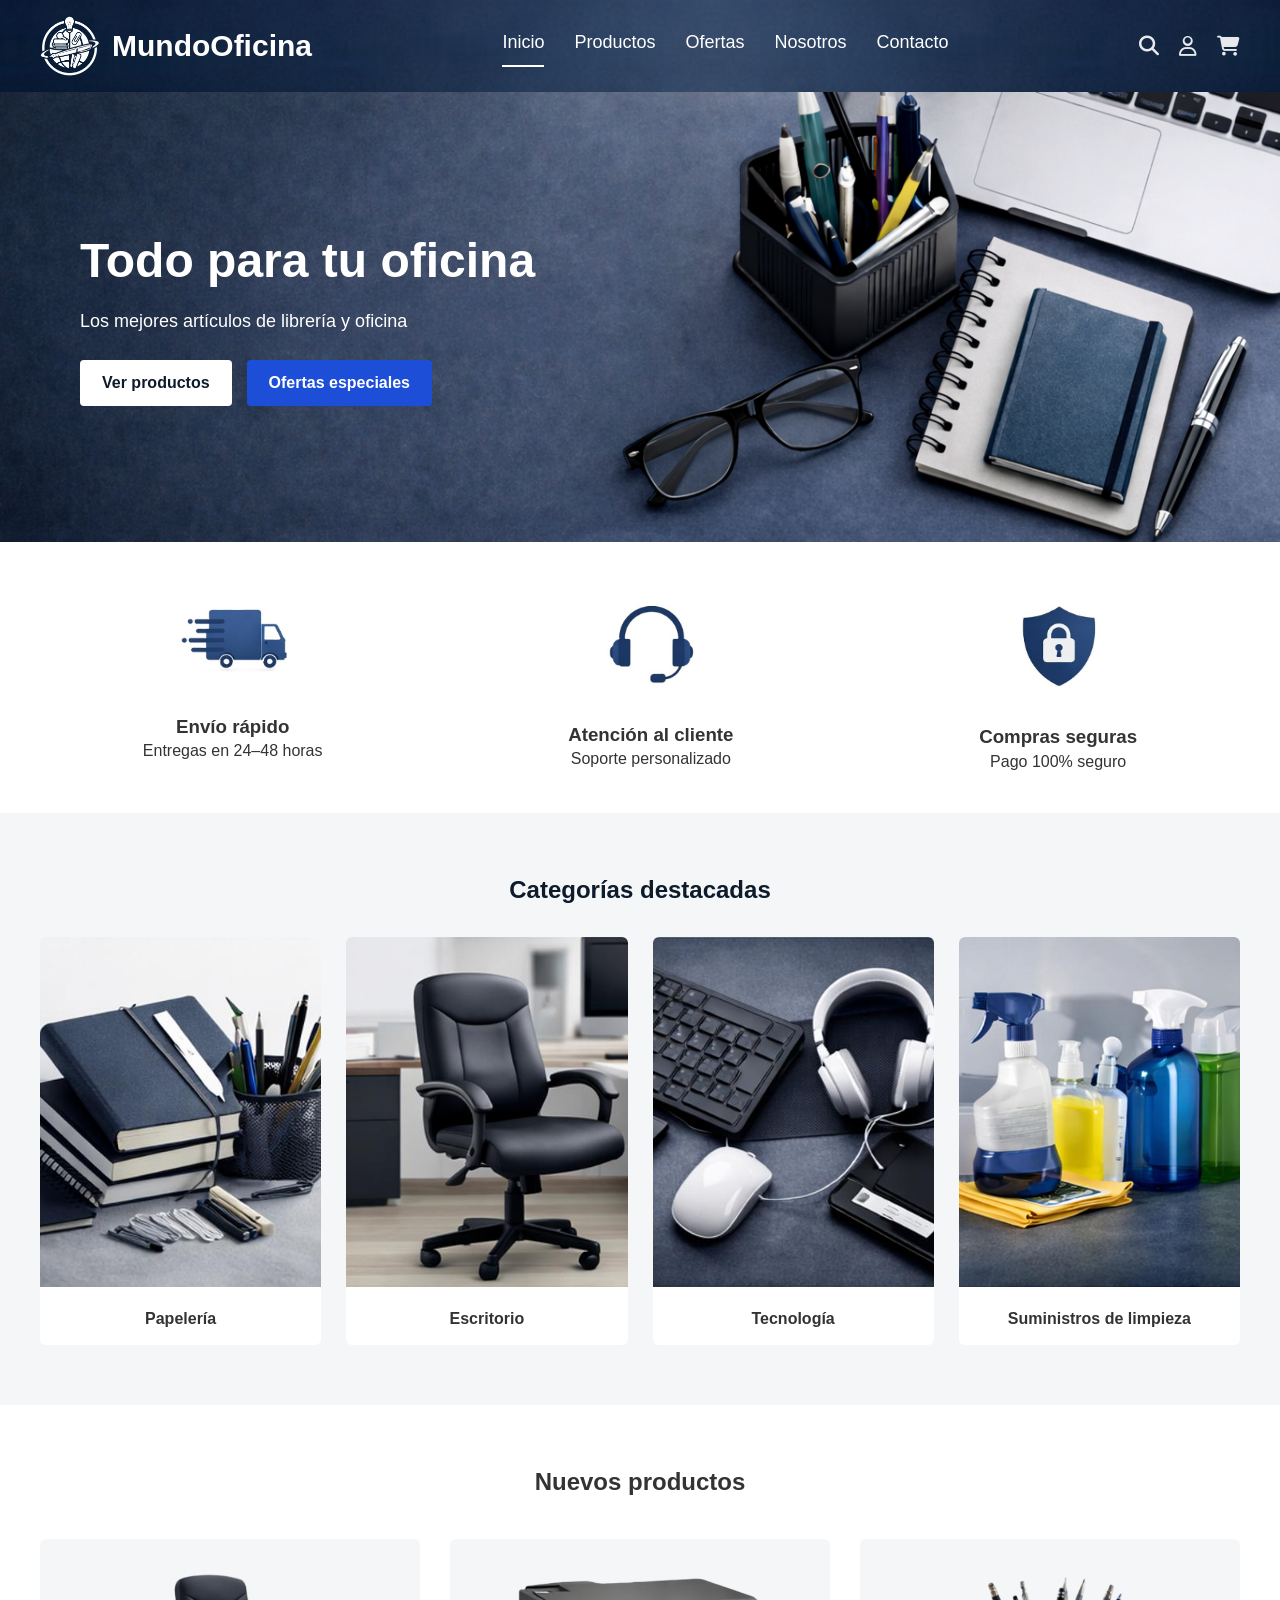
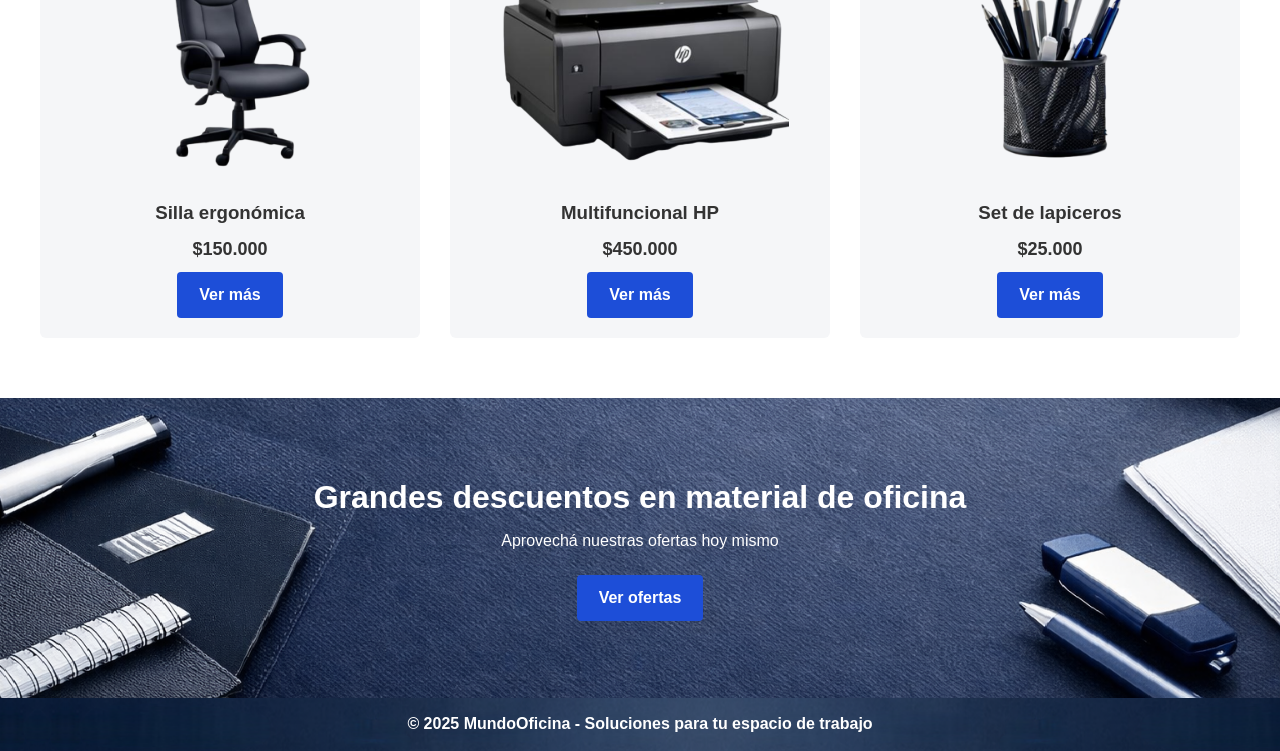
<file: index.html>
<!DOCTYPE html>
<html lang="es">

<head>
    <!-- ===================================================
         CONFIGURACIÓN BÁSICA DEL DOCUMENTO
         =================================================== -->
    <meta charset="UTF-8">
    <title>MundoOficina | Inicio</title>
    <meta name="viewport" content="width=device-width, initial-scale=1.0">

    <!-- ===================================================
         HOJAS DE ESTILO
         =================================================== -->
    <!-- Estilos principales del sitio -->
    <link rel="stylesheet" href="estilos.css">

    <!-- Iconos Font Awesome -->
    <link rel="stylesheet" href="https://cdnjs.cloudflare.com/ajax/libs/font-awesome/6.5.1/css/all.min.css">
</head>

<body>

    <!-- ===================================================
     HEADER / NAVEGACIÓN PRINCIPAL
     Este bloque se reutiliza en todas las páginas
=================================================== -->
    <header class="header">
        <div class="header-contenido">

            <!-- Logo y nombre de marca -->
            <a href="index.html" class="logo">
                <img src="img/logo.png" alt="Logo MundoOficina">
                <span>MundoOficina</span>
            </a>

            <!-- Menú de navegación principal -->
            <nav class="menu" aria-label="Navegación principal">
                <a href="index.html" class="activo" title="Inicio">Inicio</a>
                <a href="productos.html" title="Productos">Productos</a>
                <a href="ofertas.html" title="Ofertas">Ofertas</a>
                <a href="nosotros.html" title="Nosotros">Nosotros</a>
                <a href="contacto.html" title="Contacto">Contacto</a>
            </nav>

            <!-- Acciones rápidas (íconos) -->
            <div class="acciones">
                <a href="#" class="icono" aria-label="Buscar">
                    <i class="fa-solid fa-magnifying-glass"></i>
                </a>
                <a href="#" class="icono" aria-label="Cuenta de usuario">
                    <i class="fa-regular fa-user"></i>
                </a>
                <a href="#" class="icono" aria-label="Carrito de compras">
                    <i class="fa-solid fa-cart-shopping"></i>
                </a>
            </div>

        </div>
    </header>

    <!-- ===================================================
     HERO PRINCIPAL
     Imagen destacada con mensaje comercial
     La imagen se define inline para permitir
     reutilizar la clase .hero en otras páginas
=================================================== -->
    <section class="hero" style="background-image: url('img/hero.png');">
        <div class="hero-texto">
            <h1>Todo para tu oficina</h1>
            <p>Los mejores artículos de librería y oficina</p>

            <!-- Llamadas a la acción principales -->
            <div class="hero-botones">
                <a href="productos.html" class="btn btn-blanco">Ver productos</a>
                <a href="ofertas.html" class="btn btn-azul">Ofertas especiales</a>
            </div>
        </div>
    </section>

    <!-- ===================================================
     BENEFICIOS / DIFERENCIALES
=================================================== -->
    <section class="beneficios">

        <div class="beneficio">
            <img src="img/icon-envio.png" alt="Envío rápido">
            <h3>Envío rápido</h3>
            <p>Entregas en 24–48 horas</p>
        </div>

        <div class="beneficio">
            <img src="img/icon-soporte.png" alt="Atención al cliente">
            <h3>Atención al cliente</h3>
            <p>Soporte personalizado</p>
        </div>

        <div class="beneficio">
            <img src="img/icon-seguridad.png" alt="Compras seguras">
            <h3>Compras seguras</h3>
            <p>Pago 100% seguro</p>
        </div>

    </section>

    <!-- ===================================================
     CATEGORÍAS DESTACADAS
=================================================== -->
    <section class="categorias">
        <h2>Categorías destacadas</h2>

        <div class="grid-categorias">

            <article class="categoria">
                <img src="img/cat-papeleria.png" alt="Papelería">
                <span>Papelería</span>
            </article>

            <article class="categoria">
                <img src="img/cat-escritorio.png" alt="Artículos de escritorio">
                <span>Escritorio</span>
            </article>

            <article class="categoria">
                <img src="img/cat-tecnologia.png" alt="Tecnología">
                <span>Tecnología</span>
            </article>

            <article class="categoria">
                <img src="img/cat-limpieza.png" alt="Suministros de limpieza">
                <span>Suministros de limpieza</span>
            </article>

        </div>
    </section>

    <!-- ===================================================
     PRODUCTOS DESTACADOS / NOVEDADES
=================================================== -->
    <section class="productos">
        <h2>Nuevos productos</h2>

        <div class="grid-productos">

            <article class="producto">
                <img src="img/prod-silla.png" alt="Silla ergonómica">
                <h3>Silla ergonómica</h3>
                <p class="precio">$150.000</p>
                <a href="#" class="btn btn-azul">Ver más</a>
            </article>

            <article class="producto">
                <img src="img/prod-impresora.png" alt="Impresora multifunción HP">
                <h3>Multifuncional HP</h3>
                <p class="precio">$450.000</p>
                <a href="#" class="btn btn-azul">Ver más</a>
            </article>

            <article class="producto">
                <img src="img/prod-lapiceros.png" alt="Set de lapiceros">
                <h3>Set de lapiceros</h3>
                <p class="precio">$25.000</p>
                <a href="#" class="btn btn-azul">Ver más</a>
            </article>

        </div>
    </section>

    <!-- ===================================================
     BANNER PROMOCIONAL
=================================================== -->
    <section class="banner-descuentos" style="background-image: url('img/banner-descuentos.png');">
        <h2>Grandes descuentos en material de oficina</h2>
        <p>Aprovechá nuestras ofertas hoy mismo</p><br>
        <a href="ofertas.html" class="btn btn-azul">Ver ofertas</a>
    </section>

    <!-- ===================================================
     FOOTER
     También reutilizado en todas las páginas
=================================================== -->
    <footer class="footer">
        <p>© 2025 MundoOficina - Soluciones para tu espacio de trabajo</p>
    </footer>

</body>

</html>
</file>
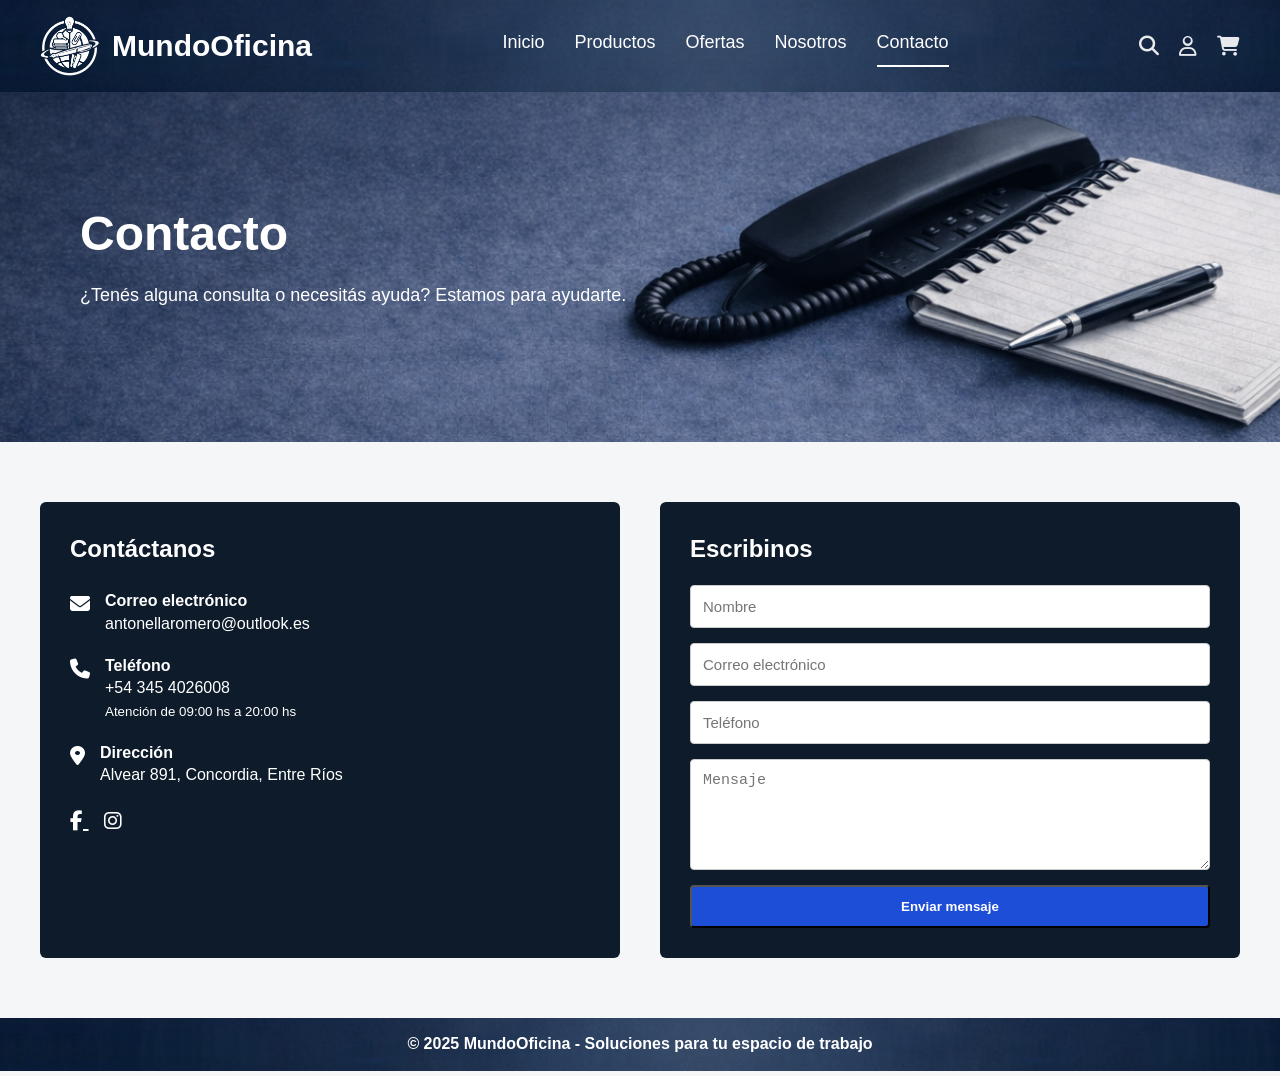
<file: contacto.html>
<!DOCTYPE html>
<html lang="es">

<head>
    <!-- ===================================================
         CONFIGURACIÓN BÁSICA DEL DOCUMENTO
         =================================================== -->
    <meta charset="UTF-8">
    <title>MundoOficina | Contacto</title>
    <meta name="viewport" content="width=device-width, initial-scale=1.0">

    <!-- ===================================================
         HOJAS DE ESTILO
         =================================================== -->
    <link rel="stylesheet" href="estilos.css">

    <!-- Iconos Font Awesome -->
    <link rel="stylesheet" href="https://cdnjs.cloudflare.com/ajax/libs/font-awesome/6.5.1/css/all.min.css">
</head>

<body>

    <!-- ===================================================
     HEADER / NAVEGACIÓN PRINCIPAL
     Estructura idéntica al resto del sitio
=================================================== -->
    <header class="header">
        <div class="header-contenido">

            <!-- Logo y nombre de marca -->

            <a href="index.html" class="logo">
                <img src="img/logo.png" alt="Logo MundoOficina">
                <span>MundoOficina</span>
            </a>

            <!-- Menú de navegación -->
            <nav class="menu" aria-label="Navegación principal">
                <a href="index.html" title="Inicio">Inicio</a>
                <a href="productos.html" title="Productos">Productos</a>
                <a href="ofertas.html" title="Ofertas">Ofertas</a>
                <a href="nosotros.html" title="Nosotros">Nosotros</a>
                <a href="contacto.html" class="activo" title="Contacto">Contacto</a>
            </nav>

            <!-- Acciones rápidas -->
            <div class="acciones">
                <a href="#" class="icono" aria-label="Buscar">
                    <i class="fa-solid fa-magnifying-glass"></i>
                </a>
                <a href="#" class="icono" aria-label="Cuenta de usuario">
                    <i class="fa-regular fa-user"></i>
                </a>
                <a href="#" class="icono" aria-label="Carrito de compras">
                    <i class="fa-solid fa-cart-shopping"></i>
                </a>
            </div>

        </div>
    </header>

    <!-- ===================================================
     HERO DE CONTACTO
     Sección introductoria específica de la página
=================================================== -->
    <section class="hero-contacto" style="background-image: url('img/hero-contacto.png');">
        <div class="hero-texto">
            <h1>Contacto</h1>
            <p>¿Tenés alguna consulta o necesitás ayuda? Estamos para ayudarte.</p>
        </div>
    </section>

    <!-- ===================================================
     CONTENIDO PRINCIPAL DE CONTACTO
     Información + formulario
=================================================== -->
    <section class="contacto">
        <div class="contacto-contenido">

            <!-- ===============================================
             INFORMACIÓN DE CONTACTO
             =============================================== -->
            <div class="contacto-info">
                <h2>Contáctanos</h2>

                <div class="info-item">
                    <i class="fa-solid fa-envelope" aria-hidden="true"></i>
                    <div>
                        <strong>Correo electrónico</strong>
                        <p>antonellaromero@outlook.es</p>
                    </div>
                </div>

                <div class="info-item">
                    <i class="fa-solid fa-phone" aria-hidden="true"></i>
                    <div>
                        <strong>Teléfono</strong>
                        <p>+54 345 4026008</p>
                        <small>Atención de 09:00 hs a 20:00 hs</small>
                    </div>
                </div>

                <div class="info-item">
                    <i class="fa-solid fa-location-dot" aria-hidden="true"></i>
                    <div>
                        <strong>Dirección</strong>
                        <p>
                            Alvear 891, Concordia, Entre Ríos
                        </p>
                    </div>
                </div>

                <!-- Redes sociales -->
                <div class="redes">
                    <a href="#" aria-label="Facebook">
                        <i class="fa-brands fa-facebook-f"></i>
                    </a>
                    <a href="#" aria-label="Instagram">
                        <i class="fa-brands fa-instagram"></i>
                    </a>
                </div>
            </div>

            <!-- ===============================================
             FORMULARIO DE CONTACTO
             =============================================== -->
            <div class="contacto-formulario">
                <h2>Escribinos</h2>

                <!--
                Nota:
                El formulario está preparado para ser conectado
                a backend o servicio externo en el futuro
            -->
                <form action="#" method="post">

                    <input type="text" name="nombre" placeholder="Nombre" required>

                    <input type="email" name="email" placeholder="Correo electrónico" required>

                    <input type="tel" name="telefono" placeholder="Teléfono">

                    <textarea name="mensaje" placeholder="Mensaje" rows="5" required></textarea>

                    <button type="submit" class="btn btn-azul">
                        Enviar mensaje
                    </button>
                </form>
            </div>

        </div>
    </section>

    <!-- ===================================================
     FOOTER
=================================================== -->
    <footer class="footer">
        <p>© 2025 MundoOficina - Soluciones para tu espacio de trabajo</p>
    </footer>

</body>

</html>
</file>
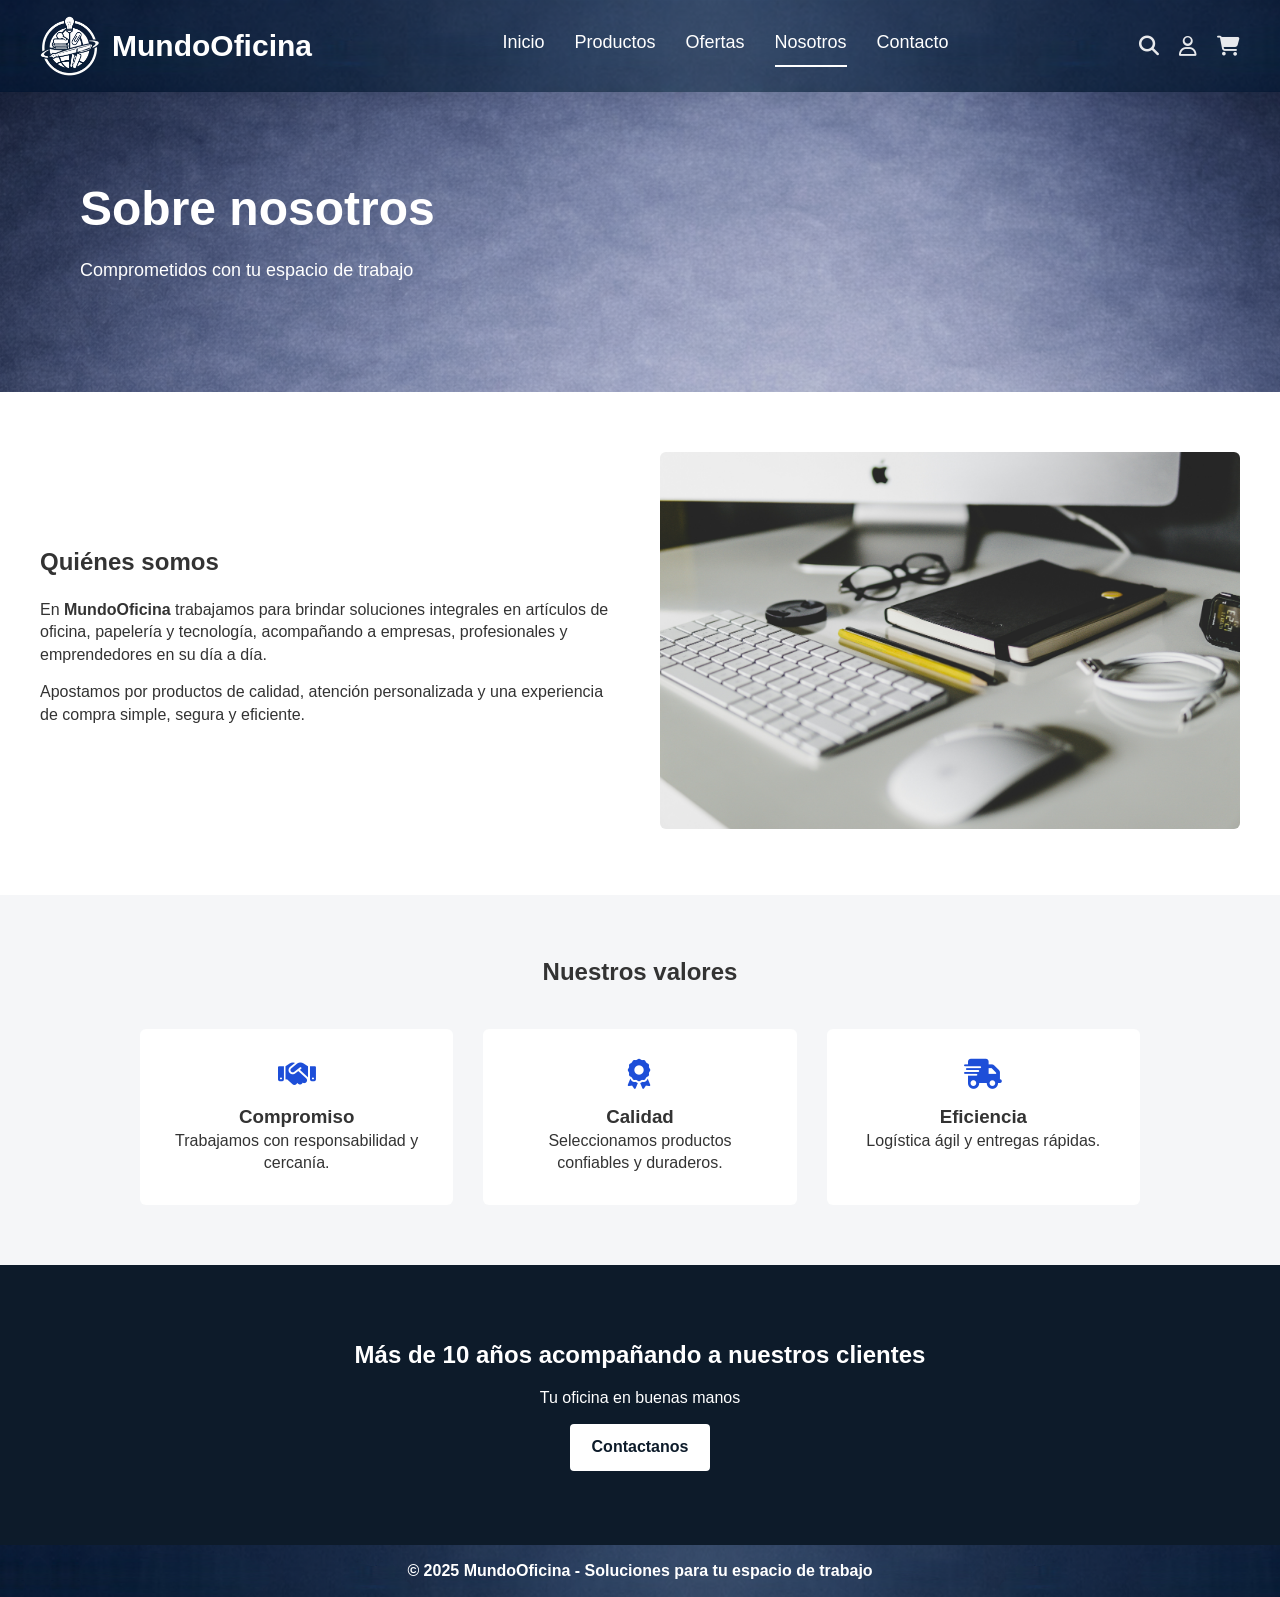
<file: nosotros.html>
<!DOCTYPE html>
<html lang="es">

<head>
    <!-- ===================================================
         CONFIGURACIÓN BÁSICA
         =================================================== -->
    <meta charset="UTF-8">
    <title>MundoOficina | Nosotros</title>
    <meta name="viewport" content="width=device-width, initial-scale=1.0">

    <!-- ESTILOS -->
    <link rel="stylesheet" href="estilos.css">

    <!-- ICONOS -->
    <link rel="stylesheet" href="https://cdnjs.cloudflare.com/ajax/libs/font-awesome/6.5.1/css/all.min.css">
</head>

<body>

    <!-- ===================================================
     HEADER
=================================================== -->
    <header class="header">
        <div class="header-contenido">
            <a href="index.html" class="logo">
                <img src="img/logo.png" alt="Logo MundoOficina">
                <span>MundoOficina</span>
            </a>

            <nav class="menu" aria-label="Navegación principal">
                <a href="index.html">Inicio</a>
                <a href="productos.html">Productos</a>
                <a href="ofertas.html">Ofertas</a>
                <a href="nosotros.html" class="activo">Nosotros</a>
                <a href="contacto.html">Contacto</a>
            </nav>

            <div class="acciones">
                <a href="#" class="icono"><i class="fa-solid fa-magnifying-glass"></i></a>
                <a href="#" class="icono"><i class="fa-regular fa-user"></i></a>
                <a href="#" class="icono"><i class="fa-solid fa-cart-shopping"></i></a>
            </div>

        </div>
    </header>

    <!-- ===================================================
     HERO NOSOTROS
=================================================== -->
    <section class="hero-nosotros" style="background-image: url('img/hero-nosotros.png');">
        <div class="hero-texto">
            <h1>Sobre nosotros</h1>
            <p>Comprometidos con tu espacio de trabajo</p>
        </div>
    </section>

    <!-- ===================================================
     QUIÉNES SOMOS
=================================================== -->
    <section class="nosotros">
        <div class="nosotros-contenido">

            <div class="nosotros-texto">
                <h2>Quiénes somos</h2>
                <p>
                    En <strong>MundoOficina</strong> trabajamos para brindar soluciones integrales
                    en artículos de oficina, papelería y tecnología, acompañando a empresas,
                    profesionales y emprendedores en su día a día.
                </p>
                <p>
                    Apostamos por productos de calidad, atención personalizada y una experiencia
                    de compra simple, segura y eficiente.
                </p>
            </div>

            <div class="nosotros-imagen">
                <img src="img/nosotros-equipo.png" alt="Equipo MundoOficina">
            </div>

        </div>
    </section>

    <!-- ===================================================
     VALORES
=================================================== -->
    <section class="valores">
        <h2>Nuestros valores</h2>

        <div class="grid-valores">

            <div class="valor">
                <i class="fa-solid fa-handshake"></i>
                <h3>Compromiso</h3>
                <p>Trabajamos con responsabilidad y cercanía.</p>
            </div>

            <div class="valor">
                <i class="fa-solid fa-award"></i>
                <h3>Calidad</h3>
                <p>Seleccionamos productos confiables y duraderos.</p>
            </div>

            <div class="valor">
                <i class="fa-solid fa-truck-fast"></i>
                <h3>Eficiencia</h3>
                <p>Logística ágil y entregas rápidas.</p>
            </div>

        </div>
    </section>

    <!-- ===================================================
     BLOQUE CONFIANZA
=================================================== -->
    <section class="confianza">
        <h2>Más de 10 años acompañando a nuestros clientes</h2>
        <p>Tu oficina en buenas manos</p>
        <a href="contacto.html" class="btn btn-blanco">Contactanos</a>
    </section>

    <!-- ===================================================
     FOOTER
=================================================== -->
    <footer class="footer">
        <p>© 2025 MundoOficina - Soluciones para tu espacio de trabajo</p>
    </footer>

</body>

</html>
</file>
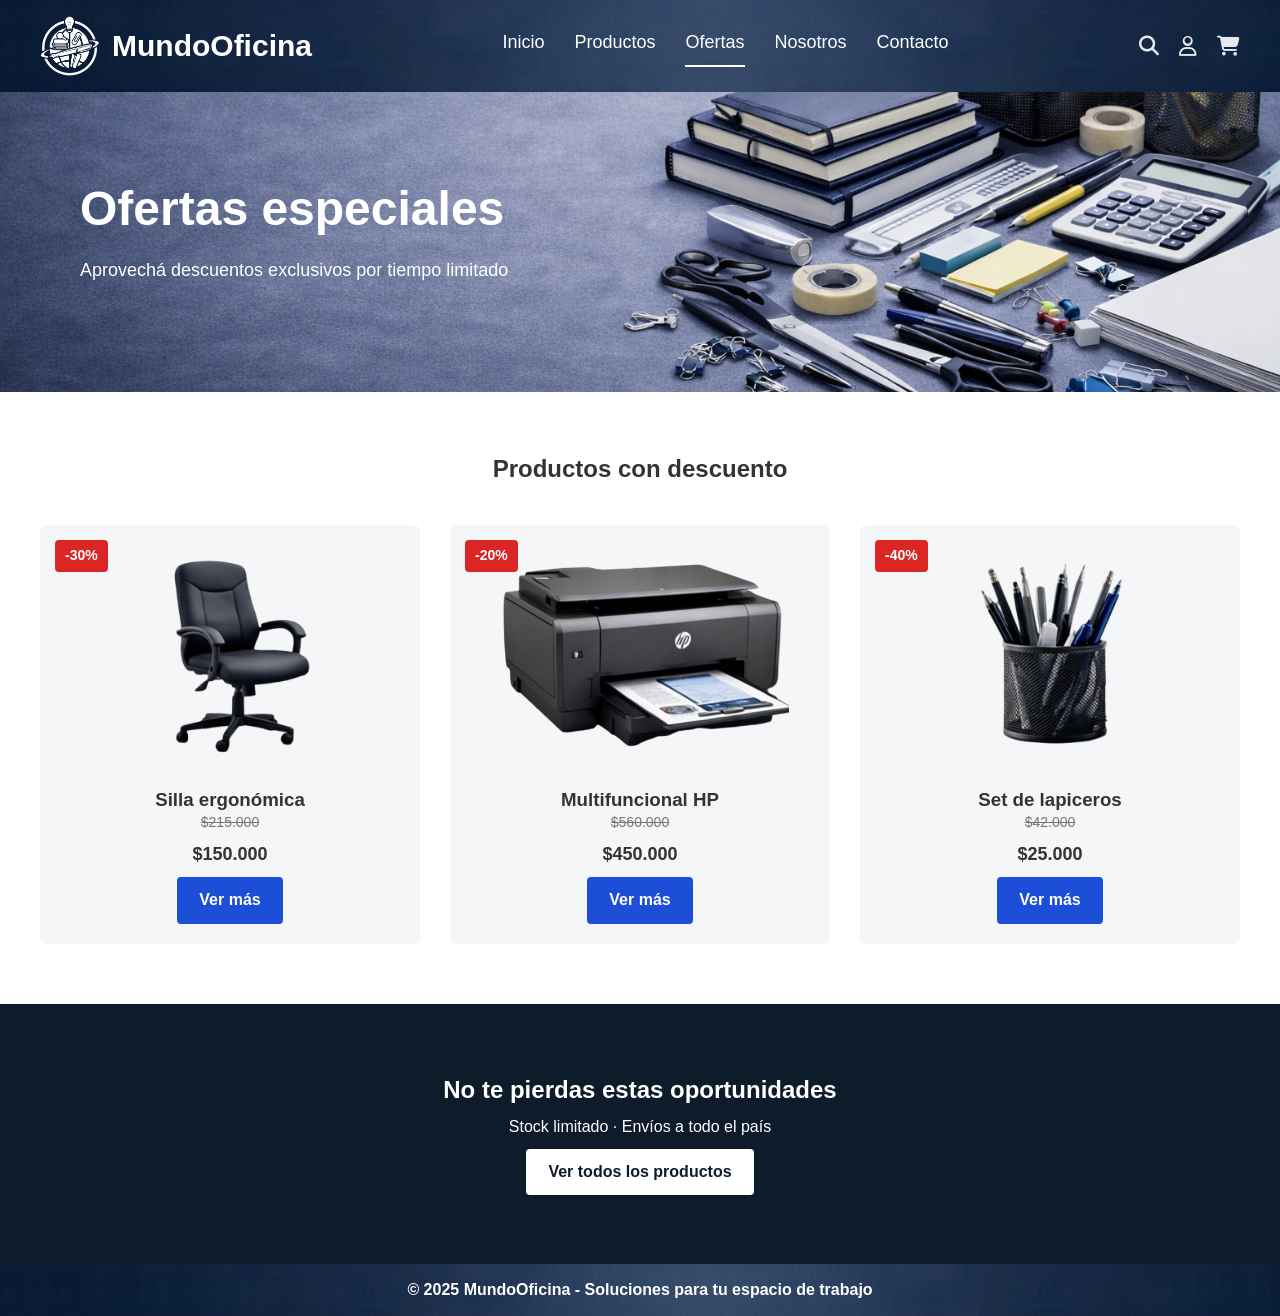
<file: ofertas.html>
<!DOCTYPE html>
<html lang="es">

<head>
    <!-- ===================================================
         CONFIGURACIÓN BÁSICA
         =================================================== -->
    <meta charset="UTF-8">
    <title>MundoOficina | Ofertas</title>
    <meta name="viewport" content="width=device-width, initial-scale=1.0">

    <!-- ESTILOS -->
    <link rel="stylesheet" href="estilos.css">

    <!-- ICONOS -->
    <link rel="stylesheet" href="https://cdnjs.cloudflare.com/ajax/libs/font-awesome/6.5.1/css/all.min.css">
</head>

<body>

    <!-- ===================================================
     HEADER
=================================================== -->
    <header class="header">
        <div class="header-contenido">

            <a href="index.html" class="logo">
                <img src="img/logo.png" alt="Logo MundoOficina">
                <span>MundoOficina</span>
            </a>

            <nav class="menu" aria-label="Navegación principal">
                <a href="index.html">Inicio</a>
                <a href="productos.html">Productos</a>
                <a href="ofertas.html" class="activo">Ofertas</a>
                <a href="nosotros.html">Nosotros</a>
                <a href="contacto.html">Contacto</a>
            </nav>

            <div class="acciones">
                <a href="#" class="icono"><i class="fa-solid fa-magnifying-glass"></i></a>
                <a href="#" class="icono"><i class="fa-regular fa-user"></i></a>
                <a href="#" class="icono"><i class="fa-solid fa-cart-shopping"></i></a>
            </div>

        </div>
    </header>

    <!-- ===================================================
     HERO OFERTAS
=================================================== -->
    <section class="hero-ofertas" style="background-image: url('img/hero-productos.png');">
        <div class="hero-texto">
            <h1>Ofertas especiales</h1>
            <p>Aprovechá descuentos exclusivos por tiempo limitado</p>
        </div>
    </section>

    <!-- ===================================================
     PRODUCTOS EN OFERTA
=================================================== -->
    <section class="ofertas">
        <h2>Productos con descuento</h2>

        <div class="grid-productos">

            <article class="producto oferta">
                <span class="badge-descuento">-30%</span>
                <img src="img/prod-silla.png" alt="Silla ergonómica">
                <h3>Silla ergonómica</h3>
                <p class="precio-anterior">$215.000</p>
                <p class="precio">$150.000</p>
                <a href="#" class="btn btn-azul">Ver más</a>
            </article>

            <article class="producto oferta">
                <span class="badge-descuento">-20%</span>
                <img src="img/prod-impresora.png" alt="Impresora multifunción">
                <h3>Multifuncional HP</h3>
                <p class="precio-anterior">$560.000</p>
                <p class="precio">$450.000</p>
                <a href="#" class="btn btn-azul">Ver más</a>
            </article>

            <article class="producto oferta">
                <span class="badge-descuento">-40%</span>
                <img src="img/prod-lapiceros.png" alt="Set de lapiceros">
                <h3>Set de lapiceros</h3>
                <p class="precio-anterior">$42.000</p>
                <p class="precio">$25.000</p>
                <a href="#" class="btn btn-azul">Ver más</a>
            </article>

        </div>
    </section>

    <!-- ===================================================
     BANNER FINAL
=================================================== -->
    <section class="banner-ofertas">
        <h2>No te pierdas estas oportunidades</h2>
        <p>Stock limitado · Envíos a todo el país</p>
        <a href="productos.html" class="btn btn-blanco">Ver todos los productos</a>
    </section>

    <!-- ===================================================
     FOOTER
=================================================== -->
    <footer class="footer">
        <p>© 2025 MundoOficina - Soluciones para tu espacio de trabajo</p>
    </footer>

</body>

</html>
</file>
<file: estilos.css>
/* ===================================================
   CONFIGURACIÓN GLOBAL
   =================================================== */

* {
    margin: 0;
    padding: 0;
    box-sizing: border-box;
}

body {
    font-family: "Segoe UI", Arial, sans-serif;
    background-color: #f5f6f8;
    color: #333;
    line-height: 1.4;
}

/* ===================================================
   HEADER / NAVEGACIÓN PRINCIPAL
   =================================================== */

.header {
    background-image: url("img/header.png");
    background-size: cover;
    background-position: center;
    background-repeat: no-repeat;
    padding: 15px 40px;
}

.header-contenido {
    display: grid;
    grid-template-columns: auto 1fr auto;
    align-items: center;
}

/* LOGO */

.logo {
    display: flex;
    align-items: center;
    gap: 12px;
    color: #ffffff;
    font-size: 30px;
    font-weight: bold;
    text-decoration: none;
}

.logo img {
    width: 60px;
    height: auto;
}

/* MENÚ DE NAVEGACIÓN */

.menu {
    justify-self: center;
    display: flex;
    gap: 30px;
}

.menu a {
    color: #ffffff;
    text-decoration: none;
    font-size: 18px;
    font-weight: 500;
    position: relative;
    padding-bottom: 6px;
    transition: opacity 0.2s ease;
}

.menu a:hover {
    opacity: 0.85;
}

/* ÍTEM ACTIVO DEL MENÚ */

.menu a.activo::after {
    content: "";
    position: absolute;
    bottom: -6px;
    left: 0;
    width: 100%;
    height: 2px;
    background-color: #ffffff;
}

/* ACCIONES (ICONOS) */

.acciones {
    display: flex;
    align-items: center;
    gap: 20px;
}

.icono {
    color: #ffffff;
    font-size: 20px;
    text-decoration: none;
    opacity: 0.9;
    transition: opacity 0.2s ease;
}

.icono:hover {
    opacity: 1;
}

/* ===================================================
   HERO (HOME)
   =================================================== */

.hero {
    height: 450px;
    background-size: cover;
    background-position: center;
    display: flex;
    align-items: center;
    padding-left: 80px;
}

.hero-texto {
    color: #ffffff;
    max-width: 500px;
}

.hero-texto h1 {
    font-size: 48px;
    margin-bottom: 15px;
}

.hero-texto p {
    font-size: 18px;
    margin-bottom: 25px;
}

.hero-botones {
    display: flex;
    gap: 15px;
}

/* ===================================================
   BOTONES (REUTILIZABLES)
   =================================================== */

.btn {
    display: inline-block;
    padding: 12px 22px;
    border-radius: 4px;
    font-weight: bold;
    text-decoration: none;
    text-align: center;
}

.btn-blanco {
    background-color: #ffffff;
    color: #0d1b2a;
}

.btn-azul {
    background-color: #1d4ed8;
    color: #ffffff;
}

/* ===================================================
   BENEFICIOS
   =================================================== */

.beneficios {
    display: flex;
    justify-content: space-around;
    background-color: #ffffff;
    padding: 40px 20px;
}

.beneficio {
    text-align: center;
    max-width: 220px;
}

.beneficio img {
    width: 150px;
    margin-bottom: 10px;
}

/* ===================================================
   CATEGORÍAS DESTACADAS
   =================================================== */

.categorias {
    padding: 60px 40px;
    text-align: center;
}

.categorias h2 {
    margin-bottom: 30px;
    color: #0d1b2a;
}

.grid-categorias {
    display: grid;
    grid-template-columns: repeat(4, 1fr);
    gap: 25px;
}

.categoria {
    background-color: #ffffff;
    border-radius: 6px;
    overflow: hidden;
    font-weight: bold;
}

.categoria img {
    width: 100%;
    height: 350px;
    object-fit: cover;
}

.categoria span {
    display: block;
    padding: 15px;
}

/* ===================================================
   PRODUCTOS DESTACADOS
   =================================================== */

.productos {
    background-color: #ffffff;
    padding: 60px 40px;
}

.productos h2 {
    text-align: center;
    margin-bottom: 40px;
}

.grid-productos {
    display: grid;
    grid-template-columns: repeat(3, 1fr);
    gap: 30px;
}

.producto {
    background-color: #f5f6f8;
    padding: 20px;
    border-radius: 6px;
    text-align: center;
}

.producto img {
    width: 100%;
    height: 220px;
    object-fit: contain;
    margin-bottom: 15px;
}

.precio {
    font-size: 18px;
    font-weight: bold;
    margin: 10px 0;
}

/* ===================================================
   BANNER PROMOCIONAL
   =================================================== */

.banner-descuentos {
    height: 300px;
    background-size: cover;
    background-position: center;
    color: #ffffff;
    display: flex;
    flex-direction: column;
    justify-content: center;
    align-items: center;
    text-align: center;
}

.banner-descuentos h2 {
    font-size: 32px;
    margin-bottom: 10px;
}

/* ===================================================
   HERO CONTACTO
   =================================================== */

.hero-contacto {
    height: 350px;
    background-size: cover;
    background-position: center;
    display: flex;
    align-items: center;
    padding-left: 80px;
}

.hero-contacto .hero-texto {
    max-width: 600px;
}

/* ===================================================
   SECCIÓN CONTACTO
   =================================================== */

.contacto {
    background-color: #f5f6f8;
    padding: 60px 40px;
}

.contacto-contenido {
    max-width: 1200px;
    margin: 0 auto;
    display: grid;
    grid-template-columns: 1fr 1fr;
    gap: 40px;
}

/* INFO CONTACTO */

.contacto-info {
    background-color: #0d1b2a;
    color: #ffffff;
    padding: 30px;
    border-radius: 6px;
}

.contacto-info h2 {
    margin-bottom: 25px;
}

.info-item {
    display: flex;
    gap: 15px;
    margin-bottom: 20px;
}

.info-item i {
    font-size: 20px;
    margin-top: 4px;
}

.redes {
    margin-top: 20px;
}

.redes a {
    color: #ffffff;
    margin-right: 15px;
    font-size: 20px;
}

/* FORMULARIO CONTACTO */

.contacto-formulario {
    background-color: #0d1b2a;
    padding: 30px;
    border-radius: 6px;
}

.contacto-formulario h2 {
    margin-bottom: 20px;
    color: #ffffff;
}

.contacto-formulario form {
    display: flex;
    flex-direction: column;
    gap: 15px;
}

.contacto-formulario input,
.contacto-formulario textarea {
    padding: 12px;
    border-radius: 4px;
    border: 1px solid #cccccc;
    font-size: 15px;
}

/* ===================================================
   FOOTER
   =================================================== */

.footer {
    background-image: url("img/header.png");
    background-size: cover;
    background-position: center;
    background-repeat: no-repeat;
    padding: 15px 40px;
    text-align: center;
    color: #ffffff;
    font-weight: bold;
}

/* ===================================================
   HERO PRODUCTOS
   =================================================== */

.hero-productos {
    height: 300px;
    background-size: cover;
    background-position: center;
    display: flex;
    align-items: center;
    padding-left: 80px;
}

/* ===================================================
   LISTADO DE PRODUCTOS
   =================================================== */

.productos-listado {
    padding: 60px 40px;
    display: grid;
    grid-template-columns: 250px 1fr;
    gap: 40px;
    max-width: 1400px;
    margin: 0 auto;
}

/* FILTROS */

.filtros {
    background-color: #ffffff;
    padding: 25px;
    border-radius: 6px;
}

.filtros h3 {
    margin-bottom: 20px;
    color: #0d1b2a;
}

.filtros ul {
    list-style: none;
    margin-bottom: 10px;
}

.filtros li {
    margin-bottom: 8px;
}

.filtros a {
    text-decoration: none;
    color: #333;
    font-size: 14px;
}

.filtros a:hover {
    color: #1d4ed8;
}

.filtros h4 {
    margin-top: 25px;
    margin-bottom: 10px;
    font-size: 15px;
    color: #0d1b2a;
    text-transform: uppercase;
}

.productos-listado .grid-productos {
    grid-template-columns: repeat(3, 1fr);
}

/* VER TODOS */

.ver-todos {
    font-weight: bold;
    color: #1d4ed8;
}

/* ===================================================
   HERO OFERTAS
   =================================================== */

.hero-ofertas {
    height: 300px;
    background-size: cover;
    background-position: center;
    display: flex;
    align-items: center;
    padding-left: 80px;
}

/* ===================================================
   OFERTAS
   =================================================== */

.ofertas {
    background-color: #ffffff;
    padding: 60px 40px;
}

.ofertas h2 {
    text-align: center;
    margin-bottom: 40px;
}

.producto.oferta {
    position: relative;
}

.badge-descuento {
    position: absolute;
    top: 15px;
    left: 15px;
    background-color: #dc2626;
    color: #ffffff;
    padding: 6px 10px;
    font-size: 14px;
    font-weight: bold;
    border-radius: 4px;
}

.precio-anterior {
    font-size: 14px;
    color: #777;
    text-decoration: line-through;
}

/* ===================================================
   BANNER OFERTAS
   =================================================== */

.banner-ofertas {
    height: 260px;
    background-color: #0d1b2a;
    color: #ffffff;
    display: flex;
    flex-direction: column;
    justify-content: center;
    align-items: center;
    text-align: center;
    gap: 10px;
}

/* ===================================================
   HERO NOSOTROS
   =================================================== */

.hero-nosotros {
    height: 300px;
    background-size: cover;
    background-position: center;
    display: flex;
    align-items: center;
    padding-left: 80px;
}

/* ===================================================
   NOSOTROS
   =================================================== */

.nosotros {
    background-color: #ffffff;
    padding: 60px 40px;
}

.nosotros-contenido {
    max-width: 1200px;
    margin: 0 auto;
    display: grid;
    grid-template-columns: 1fr 1fr;
    gap: 40px;
    align-items: center;
}

.nosotros-texto h2 {
    margin-bottom: 20px;
}

.nosotros-texto p {
    margin-bottom: 15px;
}

.nosotros-imagen img {
    width: 100%;
    border-radius: 6px;
}

/* ===================================================
   VALORES
   =================================================== */

.valores {
    background-color: #f5f6f8;
    padding: 60px 40px;
    text-align: center;
}

.grid-valores {
    max-width: 1000px;
    margin: 40px auto 0;
    display: grid;
    grid-template-columns: repeat(3, 1fr);
    gap: 30px;
}

.valor {
    background-color: #ffffff;
    padding: 30px;
    border-radius: 6px;
}

.valor i {
    font-size: 30px;
    color: #1d4ed8;
    margin-bottom: 15px;
}

/* ===================================================
   CONFIANZA
   =================================================== */

.confianza {
    height: 280px;
    background-color: #0d1b2a;
    color: #ffffff;
    display: flex;
    flex-direction: column;
    justify-content: center;
    align-items: center;
    text-align: center;
    gap: 15px;
}
/* ===================================================
   HERO GENERICOS - CORRECCIÓN CONTRASTE
   =================================================== */

.hero-productos,
.hero-ofertas,
.hero-nosotros {
    position: relative;
    background-size: cover;
    background-position: center;
}
</file>
